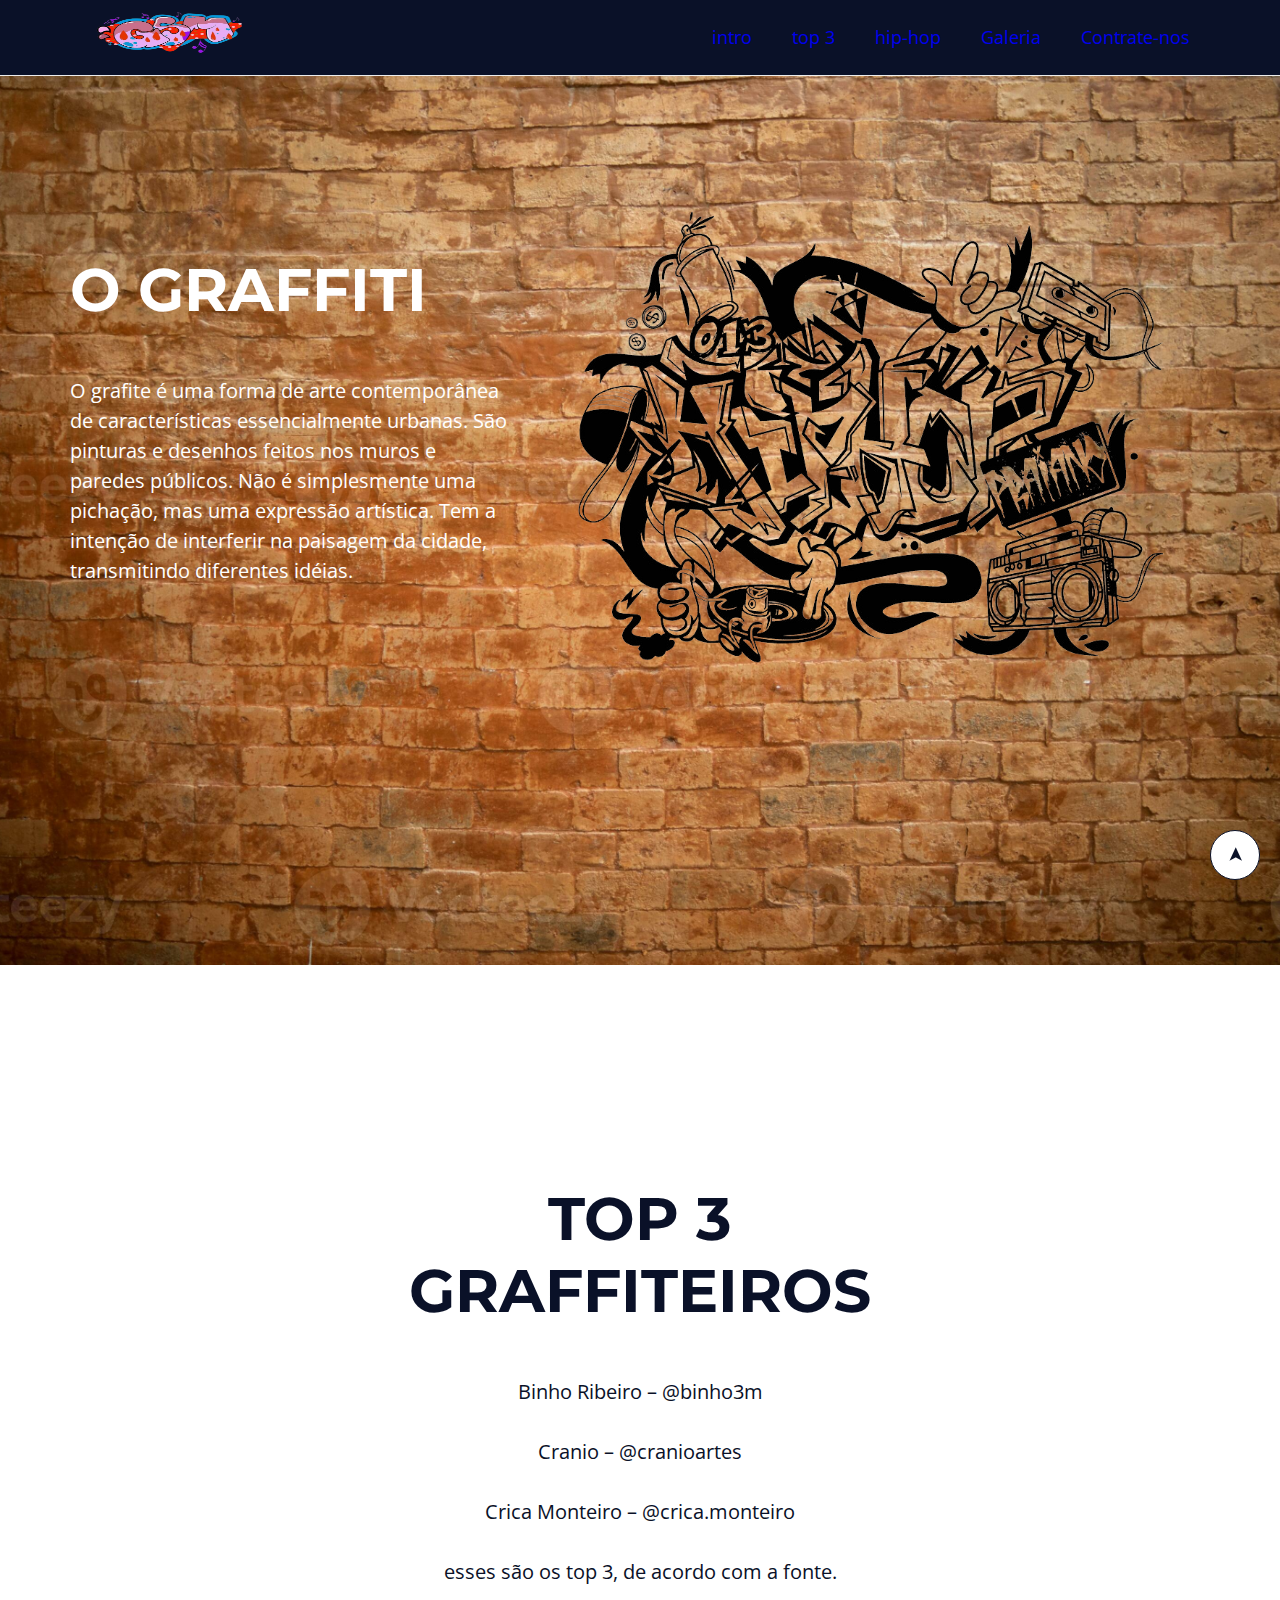
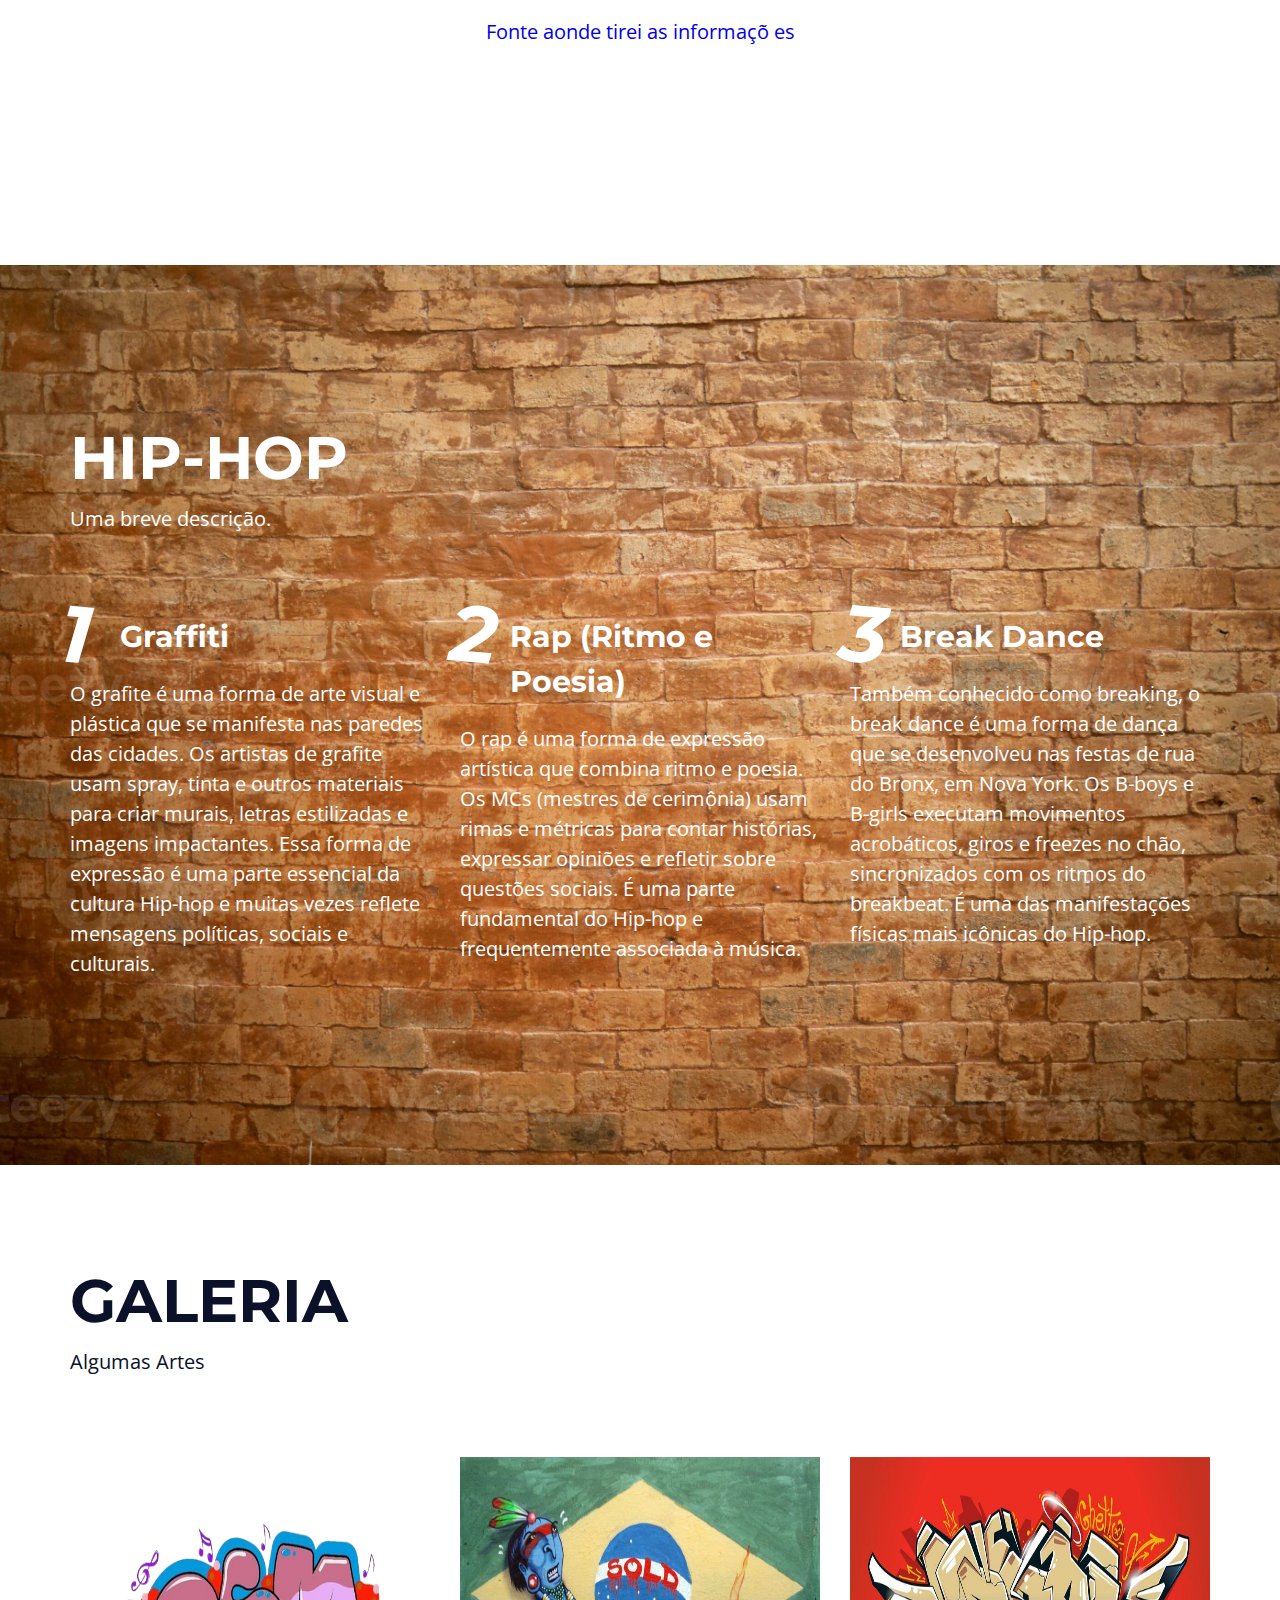
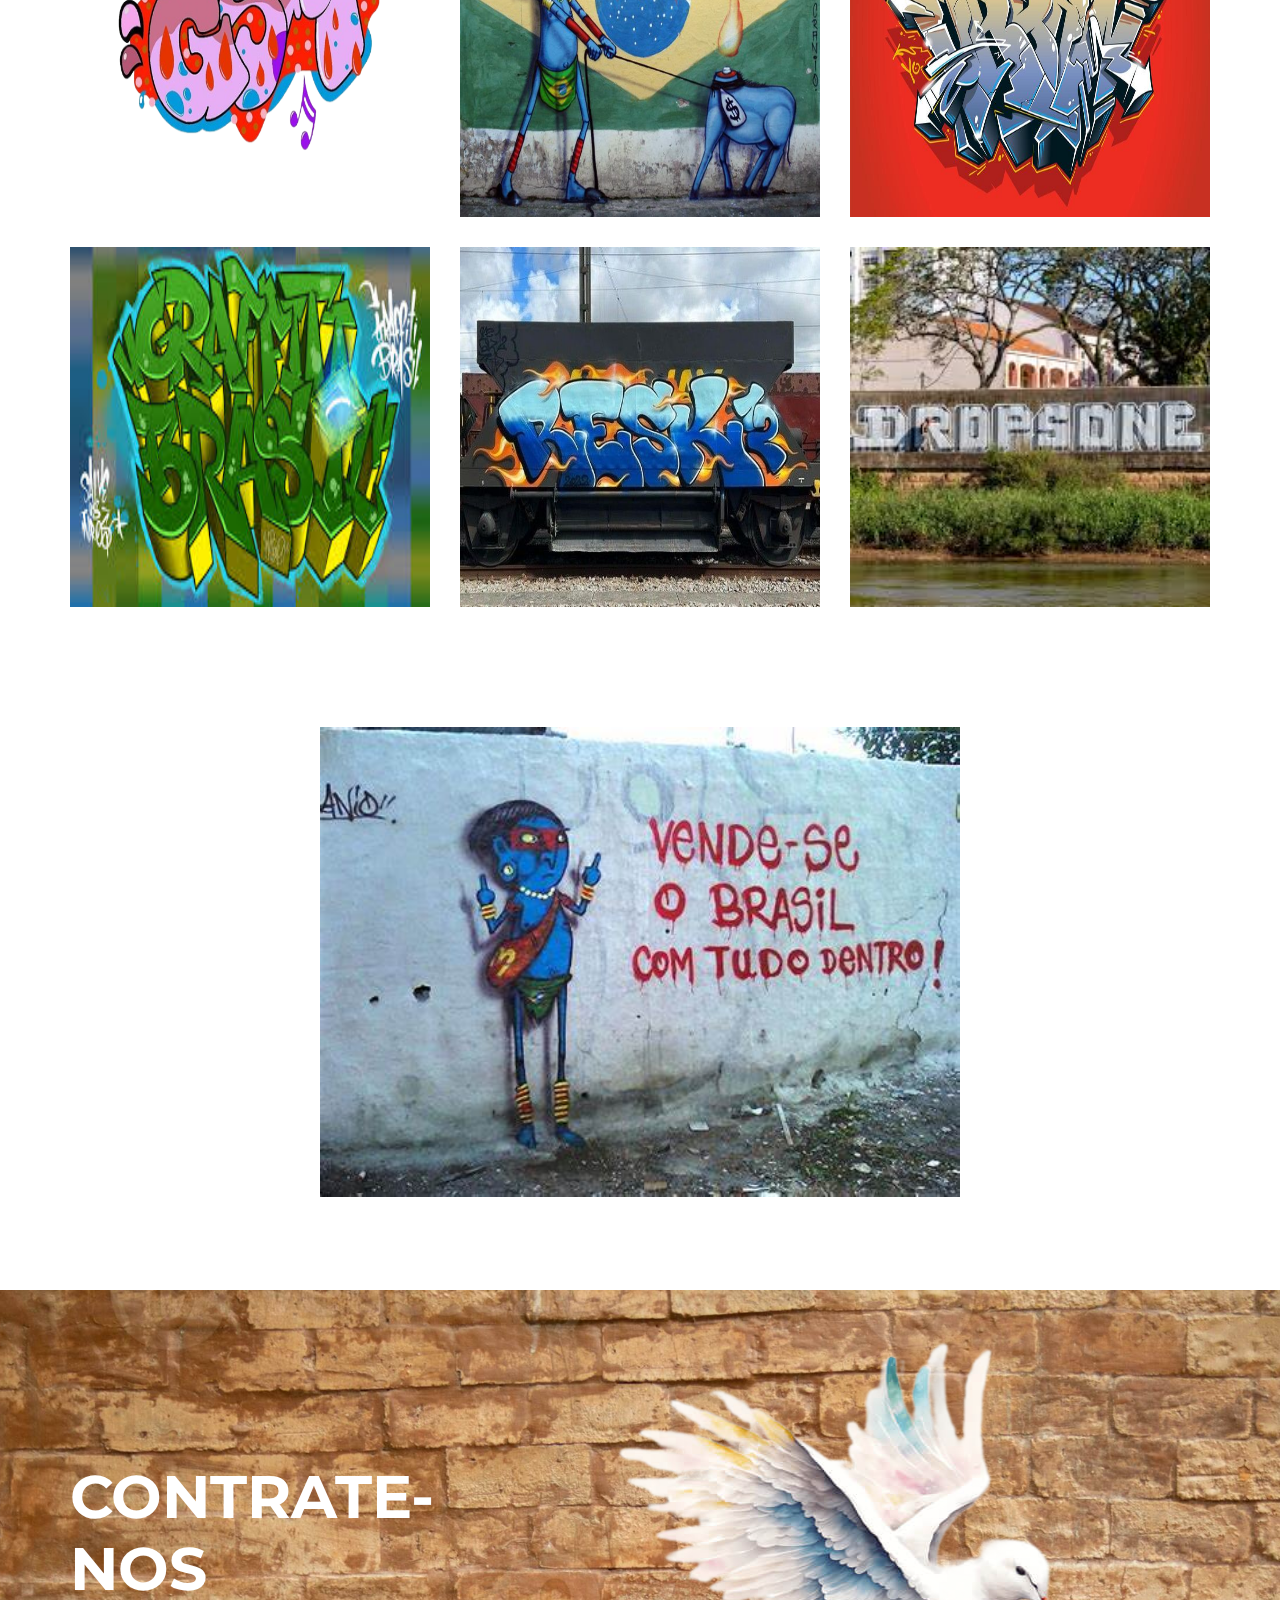
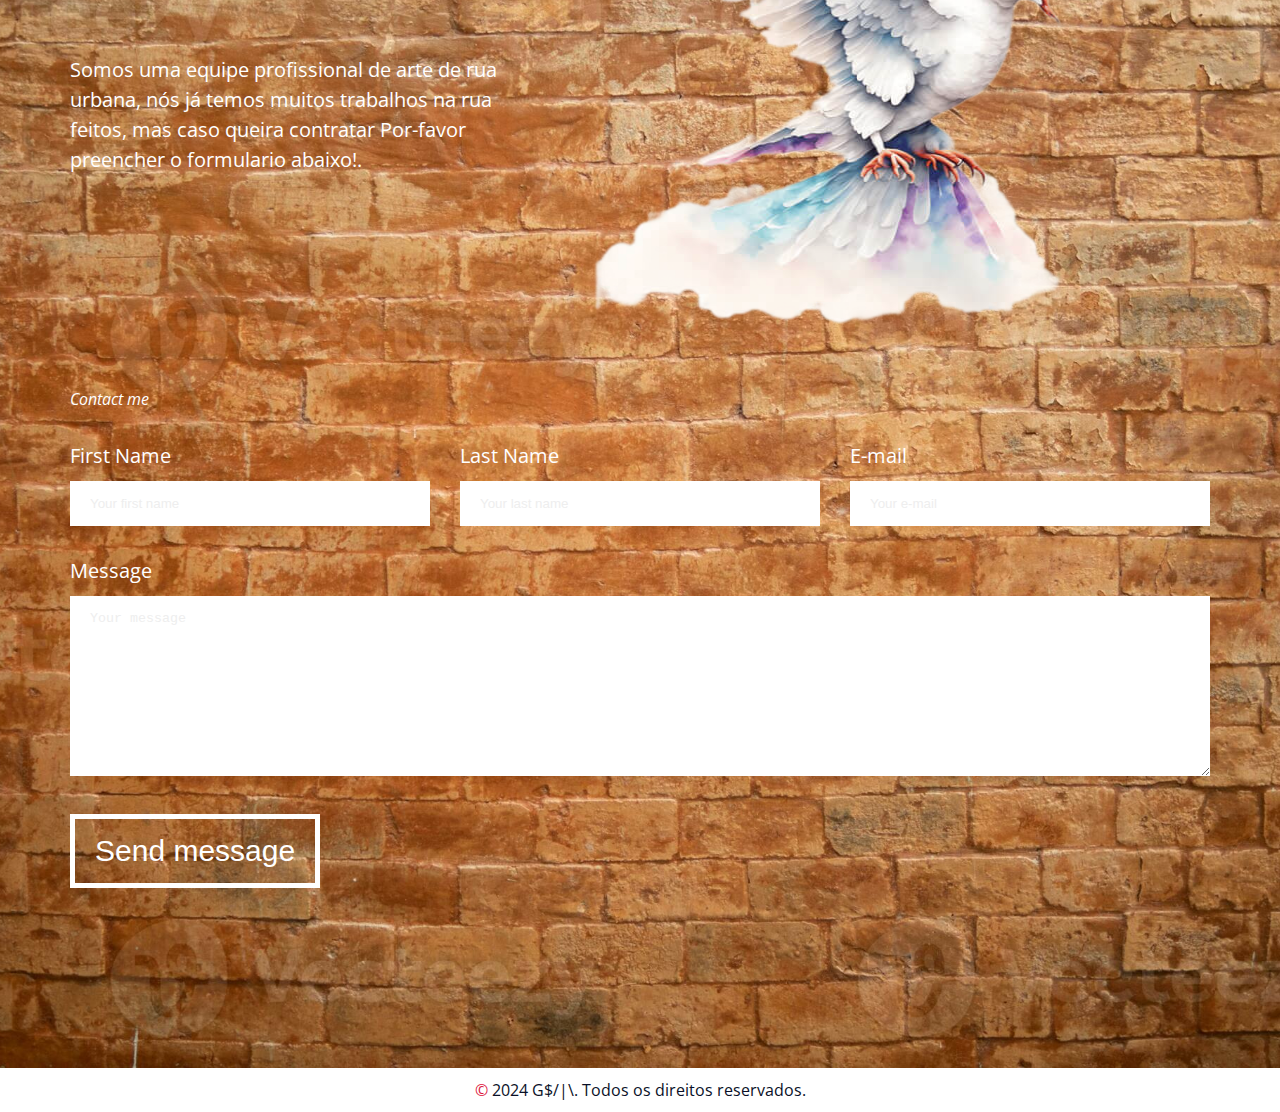
<file: index.html>
<!DOCTYPE html>
<html lang="pt-BR">

<head>
  <meta charset="UTF-8">
  <meta name="viewport" content="width=device-width, initial-scale=1.0">
  <title>The workshop Graffiti</title>
  <script src="assets/js/script.js"></script>
 <!--https://www.dreamstime.com/graffiti-vector-font-capital-letters-numbers-glyphs-alphabet-glyps-isolated-black-outline-image226172792--> 
  <link rel="preconnect" href="https://fonts.gstatic.com"> <!--  &gt;  mudar para -->
  <link
    href="https://fonts.googleapis.com/css2?family=Montserrat:wght@900&family=Open+Sans:ital,wght@0,400;0,700;1,400&display=swap"
    rel="stylesheet">
  <link rel="stylesheet" href="assets/css/variables.css">
  <link rel="stylesheet" href="assets/css/elements.css">
  <link rel="stylesheet" href="assets/css/classes.css">
  <link rel="stylesheet" href="assets/css/menu.css">
  <link rel="stylesheet" href="assets/css/styles.css">
</head>

<body>
  <input id="close-menu" class="close-menu" type="checkbox" aria-label="Close menu" role="button">
  <label class="close-menu-label" for="close-menu" title="close menu"></label>
  <aside id="logo" class="menu white-bg">
    <div class="main-content menu-content">
      <h1><a href="#intro"><img src="assets/img/gsmnobg.png" height=" 65" width="200" alt=""></a></h1>
      <nav class="nav">
        <ul>
          <li><a href="#intro">intro</a></li>
          <li><a href="#top3">top 3</a></li>
          <li><a href="#grid-one">hip-hop</a></li>
          <li><a href="#gallery">Galeria</a></li>
          <li><a href="#contact">Contrate-nos</a></li>
        </ul>
      </nav>
    </div>
  </aside>
  <!-- Parte 3 -->
  <div id="intro" class="menu-spacing"></div>
  <section class="intro main-bg ">
    <div class="main-content intro-content">
      <div class="intro-text-content">
        <h2>O Graffiti</h2>
        <p>O grafite é uma forma de arte contemporânea de características essencialmente urbanas. São pinturas e
          desenhos feitos nos muros e paredes públicos. Não é simplesmente uma pichação, mas uma expressão artística.
          Tem a intenção de interferir na paisagem da cidade, transmitindo diferentes idéias.</p>
      </div>
      <div class="intro-img">
        <img src="assets/img/3.png" alt=":/">
      </div>
    </div>
  </section>
  <!-- parte 3 2.0 -->
  <section id="top3" class="white-bg ">
    <div class="main-content top3-content">
      <h2>Top 3 Graffiteiros</h2>
      <p>Binho Ribeiro – @binho3m</p>
      <p>Cranio – @cranioartes</p>
      <p>Crica Monteiro – @crica.monteiro</p>
      <p>esses são os top 3, de acordo com a fonte.</p>
      <a href="https://glamurama.uol.com.br/cultura-e-entretenimento/top-10-grafiteiros/">Fonte aonde tirei as informaçõ es</a>
    </div>
  </section>
  <!-- parte 4 -->
  <section id="grid-one" class="grid-one main-bg ">
    <div class="main-content grid-one-content">
      <!-- div estava errada correção -->
      <h2 class="grid-main-heading">HIP-HOP</h2>
      <p class="grid-description">Uma breve descrição.</p>
      <div class="grid">
        <article>
          <h3>Graffiti</h3>
          <p>O grafite é uma forma de arte visual e plástica que se manifesta nas paredes das cidades. Os artistas de grafite usam spray, tinta e outros materiais para criar murais, letras estilizadas e imagens impactantes. Essa forma de expressão é uma parte essencial da cultura Hip-hop e muitas vezes reflete mensagens políticas, sociais e culturais.</p>
        </article>
        <article>
          <h3>Rap (Ritmo e Poesia)</h3>
          <p>O rap é uma forma de expressão artística que combina ritmo e poesia. Os MCs (mestres de cerimônia) usam rimas e métricas para contar histórias, expressar opiniões e refletir sobre questões sociais. É uma parte fundamental do Hip-hop e frequentemente associada à música.</p>
        </article>
        <article>
          <h3>Break Dance</h3>
          <p>Também conhecido como breaking, o break dance é uma forma de dança que se desenvolveu nas festas de rua do Bronx, em Nova York. Os B-boys e B-girls executam movimentos acrobáticos, giros e freezes no chão, sincronizados com os ritmos do breakbeat. É uma das manifestações físicas mais icônicas do Hip-hop.</p>
        </article>
      </div>
    </div>
  </section>
  <!-- part 4.2 -->
  <!-- source.unsplash.com/random/360x360 -->
  <section id="gallery" class="grid-one white-bg ">
    <div class="main-content grid-one-content">
      <!-- div estava errada correção -->
      <h2 class="grid-main-heading">Galeria</h2>
      <p class="grid-description">Algumas Artes</p>
      <div class="grid">
             <div class="gallery-img">
          <img src="assets/img/gsmnobg.png" height="360" width="360" alt="random"
          onclick="openModal('assets/img/gsmnobg.png')">
        </div>
        <div class="gallery-img">
          <img src="assets/img/graffiti/graff1.png" height="360" width="360" alt="random"
          onclick="openModal('assets/img/graffiti/graff1.png')">
        </div>
        <div class="gallery-img">
          <img src="assets/img/graffiti/graff2.jpg" height="360" width="360" alt="random"
          onclick="openModal('assets/img/graffiti/graff2.png')">
        </div>
        <div class="gallery-img">
          <img src="assets/img/graffiti/graff3.jpeg" height="360" width="360" alt="random"
          onclick="openModal('assets/img/graffiti/graff3.jpeg')">
        </div>
        <div class="gallery-img">
          <img src="assets/img/graffiti/graff4.jpg" height="360" width="360" alt="random"
          onclick="openModal('assets/img/graffiti/graff4.jpg')">
        </div>
        <div class="gallery-img">
          <img src="assets/img/graffiti/graff5.jpeg" height="360" width="360" alt="random"
          onclick="openModal('assets/img/graffiti/graff5.jpeg')">
        </div>
      </div>
    </div>
    <div class="modal" id="myModal">
      <span class="close" onclick="closeModal()" >&times;</span>
      <img class="modal-content" id="modalImage">
  </div>
    <div class="banner" >
      <img src="assets/img/1.1.jpg" id="bannerImage" alt="banner 1">
    </div>
  </section>
  <!-- parte da tabela -->
  

  <!-- Parte conteact! -->
<form id="form">
  <div id="contact" class="menu-spacing"></div>
  <section class="intro main-bg ">
    <div class="main-content intro-content">
      <div class="intro-text-content">
        <h2>Contrate-nos</h2>
        <p>Somos uma equipe profissional de arte de rua urbana, nós já temos muitos trabalhos na rua feitos, mas caso queira contratar Por-favor preencher o formulario abaixo!.  </p>
      </div>
      <div class="intro-img">
        <img src="assets/img/paz.png" alt="">
      </div>

      <div class="contact-form">
        <fieldset class="form-grid">
          <legend>Contact me</legend>

          <div class="form-group">
            <label for="first-name">First Name</label>
            <input type="text" name="first-name" id="first-name" placeholder="Your first name">
          </div>

          <div class="form-group">
            <label for="last-name">Last Name</label>
            <input type="text" name="last-name" id="last-name" placeholder="Your last name">
          </div>

          <div class="form-group">
            <label for="email">E-mail</label>
            <input type="email" name="email" id="email" placeholder="Your e-mail">
          </div>

          <div class="form-group full-width">
            <label for="message">Message</label>
            <textarea name="message" id="message" rows="10" placeholder="Your message"></textarea>
          </div>

          <div class="form-group full-width">
            <button type="submit">Send message</button>
          </div>
        </fieldset>
      </div>
    </div>
  </section>

</form>

  <footer id="footer" class="footer white-bg">
    <p><a href=""><span class="span"> &copy;</span> 2024 G$/|\. Todos os
        direitos reservados.</a></p>
  </footer>
  <a class="back-to-top" href="#">➤</a>
  <script src="https://cdn.emailjs.com/dist/email.min.js"></script>
  <script type="text/javascript">
          (function() {
              emailjs.init("WUk2mocwbB28PFmy4")
          })();
  </script>
  <script>
      document.getElementById('form').addEventListener('submit', function(event){
          event.preventDefault();
          emailjs.sendForm('service_87whhln', 'template_7xao1hi', this)
          .then(function (){
              alert('Email eviado om sucesso!')
          }, function (error) {
              alert(' Erro a o enviar Email: ' + JSON.stringify(error));
          });
          
      });
  </script>
</body>


</html>
</file>
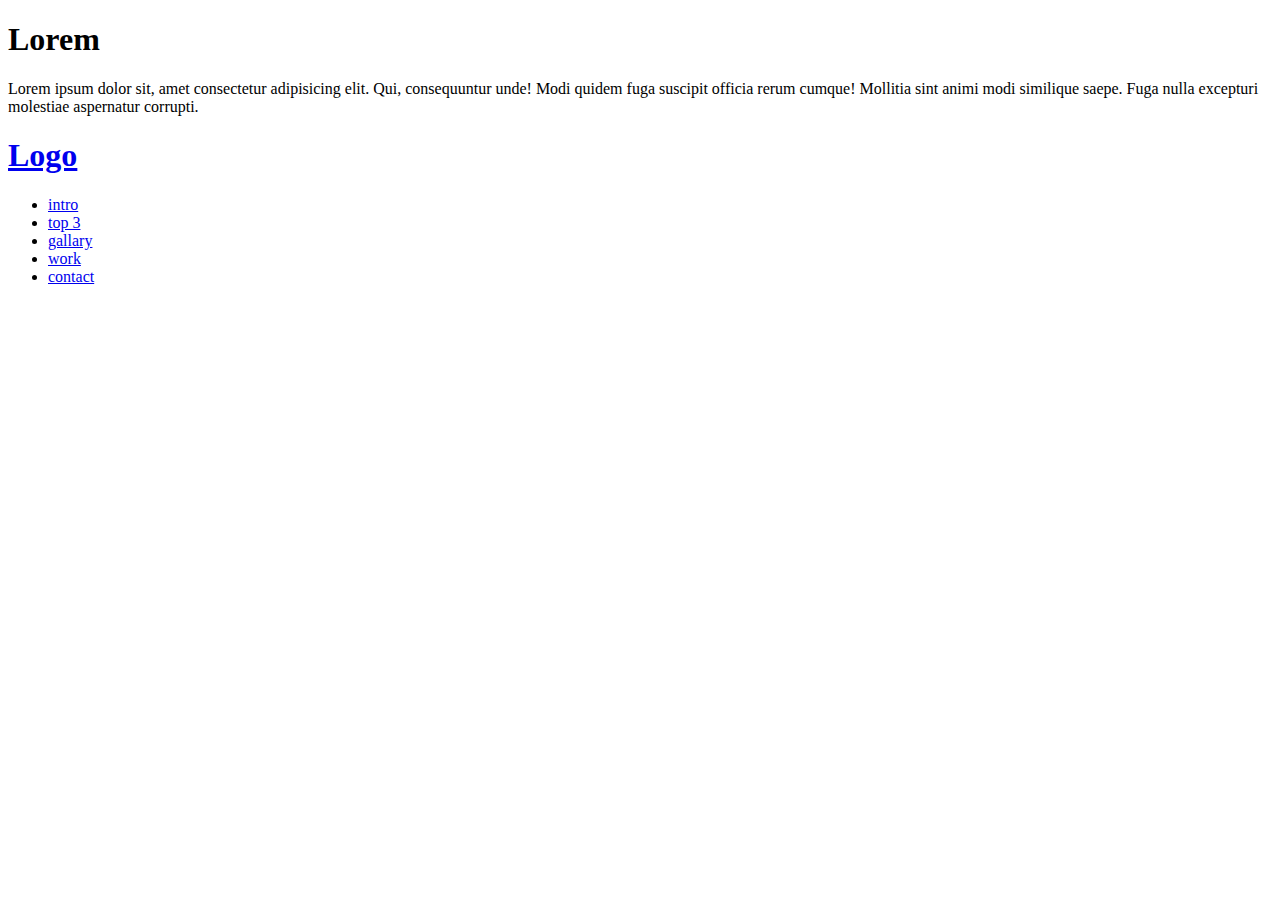
<file: indexbackup.html>
<!DOCTYPE html>
<html lang="pt-br">

<head>
    <meta charset="UTF-8">
    <meta name="viewport" content="width=device-width, initial-scale=1.0">
    <title>Landing Page</title>
    <link rel="stylesheet" href="assets/css/styles.css">
    <!-- <link rel="preconnect" href="https://fonts.googleapis.com">
    <link rel="preconnect" href="https://fonts.gstatic.com" crossorigin> 
    <link href="https://fonts.googleapis.com/css2?family=Honk&display=swap" rel="stylesheet"> -->
    <link rel="preconnect" href="https://fonts.googleapis.com">
    <link rel="preconnect" href="https://fonts.gstatic.com" crossorigin>
    <link href="https://fonts.googleapis.com/css2?family=Montserrat:ital,wght@0,900;1,900&display=swap" rel="stylesheet">
</head>

<body class="main-bg">
    <section class="main-bg section">
        <div class="main-contant">
            <h1>Lorem</h1>
            <p>Lorem ipsum dolor sit, amet consectetur adipisicing elit. Qui, consequuntur unde! Modi quidem fuga
                suscipit officia rerum cumque! Mollitia sint animi modi similique saepe. Fuga nulla excepturi molestiae
                aspernatur corrupti.</p>
        </div>
    </section>
    <!-- ctrl+c +v pra teste o white-bg -->
    <!-- <section class="white-bg section">
        <div class="main-contant">
            <h1>Lorem</h1>
            <p>Lorem ipsum dolor sit, amet consectetur adipisicing elit. Qui, consequuntur unde! Modi quidem fuga
                suscipit officia rerum cumque! Mollitia sint animi modi similique saepe. Fuga nulla excepturi molestiae
                aspernatur corrupti.</p>
        </div>
    </section> -->
    <!-- <h1 class="teste">Ola mundo</h1>
    <h2>Teste</h2>
    <h3>Teste</h3>
    <h4>Teste</h4>
    <h4>Teste</h4>
    <h5>Teste</h5>
    <h6>Teste</h6>
    <p>Lorem ipsum dolor, sit amet consectetur adipisicing elit. Quasi voluptate reprehenderit totam repellendus officia
        non aliquid consequuntur facilis? Veritatis distinctio quasi facilis consequatur eligendi similique sunt
        temporibus necessitatibus eius unde?
    </p> -->
    <!-- menu abaixo -->
    <aside class="menu">
        <section class="main-content menu-content">
            <h1>
                <a href="#">Logo</a>
            </h1>
            <nav>
                <ul>
                    <li><a href="#">intro</a></li>
                    <li><a href="#">top 3</a></li>
                    <li><a href="#">gallary</a></li>
                    <li><a href="#">work</a></li>
                    <li><a href="#">contact</a></li>
                </ul>
            </nav>
        </section>
    </aside>
    <section class="section"></section>
    <section class="section"></section>
</body>

</html>
<!-- 1- criar as pastas e o arquivo raiz index.html
<!-- linkar Css e estar o color nele -->
<!-- https://fonts.google.com/selection/embed 
importar o link e colocar ele no css  -->
</file>
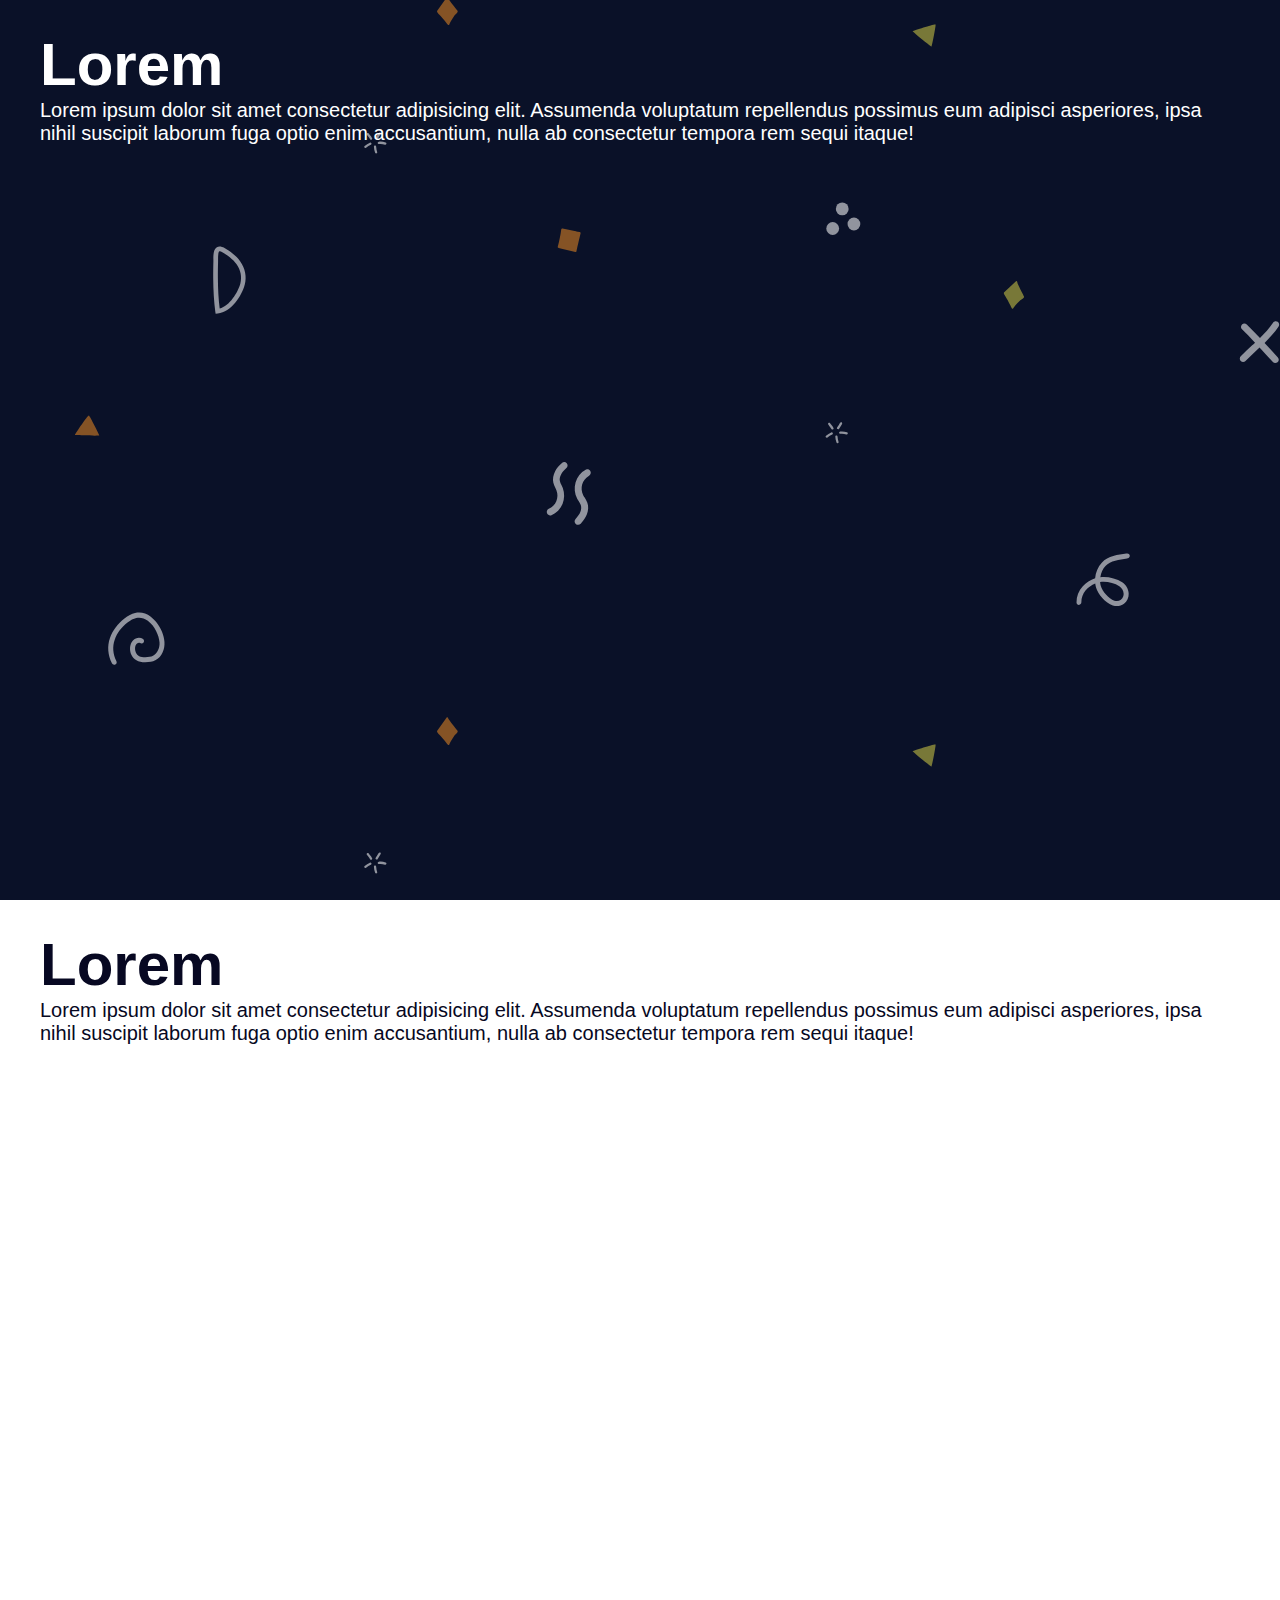
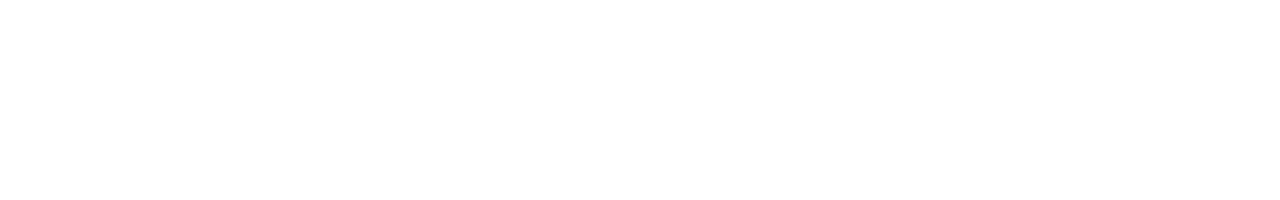
<file: Parte 1.html>
<!DOCTYPE html>
<html lang="en">

<head>
    <meta charset="UTF-8">
    <meta name="viewport" content="width=device-width, initial-scale=1.0">
    <title>Document</title>
    <link rel="stylesheet" href="assets/css/stylesAula.css">
</head>

<body>   
    <section class="main-bg section">
        <div class="main-content">
            <h1>Lorem</h1>
            <p>Lorem ipsum dolor sit amet consectetur adipisicing elit. Assumenda voluptatum repellendus possimus eum
                adipisci asperiores, ipsa nihil suscipit laborum fuga optio enim accusantium, nulla ab consectetur
                tempora rem sequi itaque!</p>
        </div>
    </section>
    <section class="white-bg section">
        <div class="main-content">
            <h1>Lorem</h1>
            <p>Lorem ipsum dolor sit amet consectetur adipisicing elit. Assumenda voluptatum repellendus possimus eum
                adipisci asperiores, ipsa nihil suscipit laborum fuga optio enim accusantium, nulla ab consectetur
                tempora rem sequi itaque!</p>
        </div>
    </section>
</body>

</html>
</file>
<file: assets/css/variables.css>
:root {
    --primary-color: #0A1128;
    --white-color: #FFFFFF;
    --gap: 3rem;
    --light-gray-color: #EEEEEE;
    --secondary-color: crimson;
}
</file>
<file: assets/css/elements.css>
/* .rubik-scribble-regular {
  font-family: "  ;
  font-weight: 400;
  font-style: normal;
} */
*{
  margin: 0;
  padding: 0;
  box-sizing: border-box;
}
html {
  font-size: 62.5%;
  scroll-behavior: smooth;
}
body {
  font-family: 'Open Sans', sans-serif;
  font-size: 2rem;
  color: var(--primary-color);
  line-height: 1.5;
}
h1,h2,h3,h4,h5,h6 {
  font-family: 'Montserrat', sans-serif;
}
h1 {
  font-size: 6rem;
  text-transform: uppercase;
}
h2 {
  /* parte 4 */
  font-size: 6rem;
  margin-bottom: 5rem;
  text-transform: uppercase;
  line-height: 1.2;
}
h3 {
  font-size: 5rem;
}
h4 {
  font-size: 4.5rem;
}
h5 {
  font-size: 4rem;
}
h6 {
  font-size: 3.5rem;
}

/* parte 2 */
a {
  /* tirar as linhas dos links... */
  text-decoration: none;
}

/* parte 4 */
p{
  margin-bottom: 3rem;
}

.responsive-table {
  overflow: hidden;
/* - controla se o conteúdo de um elemento exceder as dimensões de sua caixa. Neste caso, definir overflow como hidden
inicialmente esconde qualquer conteúdo que exceda a área delimitada do elemento. */
  overflow-x: auto;
  /* barra de rolagem horizontal. no caso coloca mais conteudo para exceder pra poder manipular a barra ou mover... */
}
table {
  min-width: 360px;
  /* largura minima da tabela padrao */
  width: 100%;
  /* permite que a tabela se ajuste dinamicamente ao espaço disponível, tornando-a responsiva e capaz de se adaptar 
  a diferentes larguras de tela */
  border-collapse: collapse;
  /* maneira como as bordas das células da tabela são exibidas. */
}
table caption {
  font-style: italic;
  font-size: 1.6rem;
  text-align: left;
  margin-bottom: 1rem;
}

table td, table th {
  white-space: nowrap;
  /* impede que o conteúdo dentro das células da tabela quebre em várias linhas. */
  padding: 1rem;
  /* espaçamento interno de todas as células da tabela em todas as direções (topo, direita, baixo, esquerda)  */
  text-align: left;
  /* alinha o texto dentro das células à esquerda */
  border: 0.1rem solid var(--light-gray-color)
  /* Define uma borda sólida em torno de cada célula da tabela com uma espessura  */
}

tfoot td, table th {
  background: var(--light-gray-color);
  /* define a cor de fundo dos elementos especificados no caso cor de fundo no cabeçalhos e rodapé da tabela */
}
</file>
<file: assets/css/classes.css>
.main-bg {
  background-image: url('../img/4fundo.jpg');
  background-size: cover;
  background-position: center center;
  color: var(--white-color);
}

.white-bg {
  background: var(--white-color);
}

.main-content {
  max-width: 120rem;
  /* 120rem = 1200px */
  margin: 0 auto;
  /* padding: 3rem; */
  padding: 10rem var(--gap);
  /* correção */
}

.section {
  min-height: 100vh;
  /* parte 3/4 */
  /* color: var(--primary-color); */
}

/* parte 3 */
.menu-spacing {
  height: 6.5rem;
}

body .full-width{
  width: 100%;
  flex: 1 1 100%;
}
</file>
<file: assets/css/menu.css>
/* parte 2 */
.menu {
  background-color: #0A1128;
  position: fixed;
  /* vai rolar junto com a pagina deixa de ser um block é como se ele nao esta ali... se colocar outra coisa vai ficar embaixo dele... */
  top: 0;
  /*sem pre ficar no topo 0 caso add algo novo pra nao baixar nem mexer....*/
  right: 0;
  left: 0;
  width: 100%;
  /* width apenas para garantir o tamho  */
  border-bottom: 0.1rem solid var(--light-gray-color);
  /* borda do menu */
  /* parte 3 nao subir em cima do menu com o z-index */
  /* empilhamento de elementos em um plano tridimensional, com z-index determina a ordem em que eles são empilhados, 
  onde um valor maior de z-index coloca o elemento mais para o topo da pilha. */
  z-index: 1;
}
.menu-content {
  display: flex;
  /* Organização flexível dos elementos: Com o display: flex, você pode alinhar os elementos
   filhos horizontalmente ou verticalmente, distribuí-los uniformemente ao longo do contêiner */
  justify-content: space-between;
  /* separando da logo */
  align-items: center;
  /* para que o itens se alinha no centro */
  padding-top: 0;
  padding-bottom: 0;
  /* assim deixamos o a poder definir o tamanho que queremos em .menu ul li a */
}

/* ajustar pra ficar melhor */
.menu ul {  /* pra nao ter as bolinhas... */
  list-style: none;
  display: flex;  /* assim ja ajustamos a ul pra ficar em H */
}
.menu ul li a {  /*ajustar apartir do a pra block porque por padrao ele é inline dai nao empura o conteira pra baixo */
  display: block;  /* height: 50px; como exemplo dai ele muda a nossa vontade */
  padding: 2rem;
  font-size: 1.8rem;
  position: relative;
}
/* extra efeito visual no menu */
/* CSS: ::before e ::after. Eles permitem adicionar conteúdo ou estilizar partes específicas de um elemento sem precisar alterar o HTML.  */
/*  pseudo-elementos ::after que são filhos dos elementos a dentro de elementos li, que por sua vez estão dentro de uma lista não ordenada (ul) que está dentro de um elemento com a classe menu. */
.menu ul li a::after {
  content: '';  /*  Define o conteúdo do pseudo-elemento como vazio. como ta vazio so é usado pra decorar */
  position: absolute;
  /*  Define a posição do pseudo-elemento como absoluta, o que significa que ele será posicionado em relação ao seu ancestra o pai*/
  bottom: 1rem;  /*  Define a distância do pseudo-elemento ao seu ancestral posicionado mais próximo (no caso, o elemento a pai) */
  left: 50%; /* Define a posição horizontal do pseudo-elemento como exatamente no meio do seu ancestral posicionado mais próximo */
  width: 0%;  /* Define a largura inicial do pseudo-elemento como 0%. */
  height: 0.2rem;  /* Define a altura do pseudo-elemento como 0.2 unidades rem. */
  background: var(--secondary-color);  /* Define a cor de fundo do pseudo-elemento */
  transition: all 300ms ease-in-out;
  /* Define uma transição suave de 300 milissegundos para todas as propriedades CSS, 
  utilizando uma função de temporização de aceleração e desaceleração. */
}

.menu ul li a:hover::after {
  width: 50%;
  /* Quando o link está em estado de hover, esta regra altera a largura do pseudo-elemento para 50%. */
  left: 25%;
  /* Quando o link está em estado de hover, esta regra altera a posição horizontal do pseudo-elemento para 25%,
  movendo-o para mais perto da esquerda. */

}

.menu h1 {
  font-size: 2.3rem;
  color: var(--primary-color);
}

.menu h1 a {
  color: inherit;
}
</file>
<file: assets/css/styles.css>
/* parte 3 */
.intro-content {
  position: relative;
  top: -8rem;
  display: grid;
  grid-template-columns: 1fr 1.5fr;
  gap: var(--gap);
  min-height: 100vh;
  /* correção */
}

/* https://undraw.co/ */
.intro-text-content,
.intro-img {
  display: flex;
  flex-flow: column wrap;
  justify-content: center;
}

.intro-text-content h2 {
  font-size: 6rem;
  margin-bottom: 5rem;
  text-transform: uppercase;
  line-height: 1.2;
}

/* elements body line-height: 1.5; */

.intro-img img,
.intro-img svg {
  max-width: 100%;
  height: auto;
}

/* parte 4 */
.top3-content {
  max-width: 64rem;
  display: flex;
  /* correção */
  /* flex-flow: column wrap; */
  flex-direction: column;
  flex-wrap: nowrap;
  /* nao deixar a coluna se quebrar */
  justify-content: center;
  height: 100vh;
  text-align: center;
}

/* parte4  grid-one*/
.grid-one-content {
  display: flex;
  flex-flow: column wrap;
  justify-content: center;
  min-height: 100vh;
  /* correção min-height*/
}

.grid {
  display: grid;
  grid-template-columns: repeat(3, 1fr);
  gap: var(--gap);
  counter-reset: grid-counter;
}

.grid h3 {
  font-size: 3rem;
  position: relative;
  padding-left: 5rem;
  padding-bottom: 2rem;
}

.grid h3::before {
  counter-increment: grid-counter;
  content: counter(grid-counter);
  position: absolute;
  font-size: 8rem;
  font-style: italic;
  top: -4rem;
  left: -1rem;
  transform: rotate(5deg);
}
.grid-main-heading {
  margin-bottom: 1rem;
}
.grid-description {
  padding-bottom: 5rem;
}
.gallery-img {
  width: 100%;
  max-width: 36rem;
  max-height: 36rem;
  overflow: hidden;
}
.gallery-img img {
  transition: all 300ms ease-in-out;
}
.gallery-img img:hover {
  transform: translate(-3%, 3%) scale(1.2) rotate(5deg);
}
/* parte 4 */
.contact-form{
  grid-column: span 2;
}

.contact-form .form-grid{
  border: none;
  display: flex;
  flex-direction: row;
  flex-wrap: wrap;
  gap: var(--gap);
}

.form-grid legend{
  font-style: italic;
  font-size: 1.6rem;
  margin-bottom: 3rem;
}
.form-group{
  flex: 1 1 320px;
}
.form-group label{
  display: block;
  margin-bottom: 1rem;
}

.form-group input, .form-group textarea{
  border: none;
  background: var(--white-color);
  padding: 1.5rem 2rem;
  width: 100%;
  /*  box-sizing: border-box; no elements *{} */
}
.form-group input:focus, .form-group textarea:focus{
  box-shadow: 0px 0px 10px 2px var(--secondary-color);
}
.form-group button{
  border: 0.5rem solid var(--white-color);
  background: none;
  color: var(--white-color);
  padding: 1.5rem 2rem;
  font-size: 3rem;
  cursor: pointer;
  transition: all 300ms ease-in-out;
}
.form-group button:hover{
  background: var(--white-color);
  color: var(--primary-color);
}
.form-group ::placeholder{
  color: var(--light-gray-color);
  /* se quiser coloca uma cor mais escura mas nao muito mais... */
}
.footer{
  text-align: center;
  font-size: 1.6rem;
}
.footer a{
  color: var(--primary-color);
}
.span {
  color: var(--secondary-color);
}

.footer p{
  margin: 0;
  padding: 1rem;
}

.back-to-top {
  position: fixed;
  bottom: 2rem;
  right: 2rem;
  background: var(--white-color);
  width: 5rem;
  height: 5rem;
  display: flex;
  justify-content: center;
  align-items: center;
  border-radius: 50%;
  color: var(--primary-color);
  transform: rotate(-90deg);
  border: 0.1rem solid var(--primary-color);
}

.close-menu {
  display: none;
}
@media (max-width: 800px) {
  .intro-content, .grid {
    grid-template-columns: 1fr;
  }

  .gallery-img {
    width: 100%;
    max-width: 100%;
    max-height: 100%; 
  }

  .gallery-img img {
    width: 100%;
  }

  .grid-one-content {
    display: block;
  }

  .menu {
    bottom: 0;
    text-align: center;
  }

  .menu-content, .menu-content ul {
    flex-direction: column;
    justify-content: center;
  }

  .menu-content {
    height: 100vh;
  }

  .menu {
    display: none;
  }

  .close-menu-label::after {
    content: '☰';
    position: fixed;
    z-index: 2;
    top: 2rem;
    right: 2rem;
    background: var(--primary-color);
    color: var(--white-color);
    font-size: 3rem;
    line-height: 3rem;
    width: 3rem;
    height: 3rem;
    text-align: center;
    padding: 0.5rem;
    cursor: pointer;
  }

  .close-menu:checked~.menu {
    display: block;
  }

  .close-menu:checked~.close-menu-label::after {
    content: '×';
  }
  .menu-spacing {
    display: none;
  }
  h1 {
    font-size: 4rem;
  }
  h2 {
    font-size: 3.6rem;
  }
  h3 {
    font-size: 3.4rem;
  }
  h4 {
    font-size: 3.2rem;
  }
  h5 {
    font-size: 3rem;
  }
  h6 {
    font-size: 2.8rem;
  }
}
.gallery { /* Estiliza elementos com a classe gallery */
  display: flex; /* Define como contêiner flexível */
  flex-wrap: wrap; /* Permite que os itens internos se quebrem em várias linhas */
  justify-content: center; /* Centraliza os itens filhos */
}
.gallery-item { /* Estiliza elementos com a classe gallery-item */
  margin: 10px; /* Adiciona uma margem de 10 pixels */
}
.gallery-item img { /* Estiliza imagens dentro de elementos com a classe gallery-item */
  width: 200px; /* Define a largura como 200 pixels */
  height: 150px; /* Define a altura como 150 pixels */
  object-fit: cover; /* Ajusta a imagem para cobrir a área sem distorção */
  cursor: pointer; /* Muda o cursor para um ponteiro ao passar o mouse */
}
.modal { /* Estiliza elementos com a classe modal */
  display: none; /* Torna o modal invisível por padrão */
  position: fixed; /* Define a posição como fixa */
  z-index: 1; /* Define a profundidade de camada */
  padding-top: 60px; /* Adiciona 60 pixels de preenchimento no topo */
  left: 0; /* Alinha à esquerda */
  top: 0; /* Alinha ao topo */
  width: 100%; /* Define a largura como 100% da tela */
  height: 100%; /* Define a altura como 100% da tela */
  overflow: auto; /* Adiciona uma barra de rolagem se o conteúdo ultrapassar o tamanho da tela */
  background-color: rgb(0,0,0); /* Define a cor de fundo como preta */
}
.modal-content { /* Estiliza elementos com a classe modal-content */
  margin: auto; /* Centraliza horizontalmente */
  display: block; /* Define como bloco */
  width: 80%; /* Define a largura como 80% do contêiner */
  max-width: 700px; /* Define a largura máxima como 700 pixels */
}
.close { /* Estiliza elementos com a classe close */
  position: absolute; /* Define a posição como absoluta */
  top: 15px; /* Alinha 15 pixels do topo */
  right: 35px; /* Alinha 35 pixels da direita */
  color: #fff; /* Define a cor do texto como branca */
  font-size: 40px; /* Define o tamanho da fonte como 40 pixels */
  font-weight: bold; /* Define a fonte como negrito */
  transition: 0.3s; /* Define a transição das propriedades como 0.3 segundos */
}
.close:hover, /* Estiliza elementos com a classe close ao passar o mouse */
.close:focus { /* Estiliza elementos com a classe close quando estão em foco */
  color: #bbb; /* Muda a cor do texto para cinza claro */
  text-decoration: none; /* Remove a decoração do texto */
  cursor: pointer; /* Muda o cursor para um ponteiro */
}
.banner{ /* Estiliza elementos com a classe banner */
  text-align: center; /* Centraliza o texto */
  margin: 20px 0; /* Adiciona uma margem de 20 pixels acima e abaixo */
}
.banner img{ /* Estiliza imagens dentro de elementos com a classe banner */
  width: 50%; /* Define a largura como 100% do contêiner */
  max-width: 1000px; /* Define a largura máxima como 800 pixels */
  height: auto; /* Ajusta a altura automaticamente para manter a proporção */
}
</file>
<file: assets/css/stylesAula.css>
:root{
    --primary-color: #070822;
    --white-color: #FFFFFF;
    --light-gray-color: #EEEEEE;
    --gap:3rem;
    /* criari variaveis globais no css */
}
*{
    margin: 0;
    padding: 0;
    
}
body{
    font-family: "Open Sans", sans-serif;
    font-size: 2rem;
    color : var(--primary-color)
    
    
}
html{
    font-size: 62.5%;
    /* assim usamos os rem 1.6 = 16px */
}
/* .teste {
    font-family: "Honk", system-ui;
    font-optical-sizing: auto;
    font-weight: 400;
    font-style: normal;
    font-variation-settings:
      "MORF" 15,
      "SHLN" 50;
  } */
h1, h2, h3, h4, h5, h6 {
    /* font-family: "Honk", system-ui; */
    font-family: "Montserrat", sans-serif;
    text-transform: capitalize;
}
h1{
    font-size: 6rem;
}
h2{
    font-size: 5.5rem;
}
h3{
    font-size: 5rem;
}
h4{
    font-size: 4.5rem;
}
h5{
    font-size: 4rem;
}
h6{
    font-size: 3.5rem;
}
/* passo 1 */
.main-bg{
    background-image: url(../img/main-bg.svg);
    /* background-image: url('../img/vanishing-stripes.svg'); */
    background: cover;
    background-position: center center;
    color: var(--white-color)
    
    /* https://www.svgbackgrounds.com/set/free-svg-backgrounds-and-patterns/ */
    /* baixar uma svg free e colocar no link */
    /* ../ pra voltar 1 pasta */
    /* position center center se ajusar mesmo mudando a tela se aumenta a tela ele aumenta o background */
}

.white-bg{
    background: var(--white-color);
}

.main-content{/*vai susstentar o conteudo... section>div clas... */
    max-width: 1200px;
    /* largura maxima que a pagina vai ter */
    margin: 0 auto;
    padding: var(--gap);
    /* gap pra espacamento padrao todos vao ter... */
}

.section{
    min-height: 100vh;
    /* todo mundo vai ter o tamnho de 100vh em cada etapa */
}

/* parte 2 abaixo */
a{
    text-decoration: none;
    /* sem decoração em todos os A */
}
.menu {
    background: var(--white-color);
    position: fixed;
    /* fixando o nav do menu */
    top: 0;
    right: 0;
    left: 0;
    width: 100%;
    /* borda em baixo do menu do nav */
    border-bottom: 1px solid var(--light-gray-color);
}
/* para separar a logo da UL */
.menu-content{
    display: flex;
    justify-content: space-between;
    align-items: center;
    /* centralizar os itens  */
    padding-top: 0;
    padding-bottom: 0;
    /* pro tamanho do A empurrar pra baixo com o block */
}

.menu ul{
    /* para nao aparecer as bolinhas dos link */
    list-style: none;
    /* ja esta sem margin e padding... */
    display: flex;
/*  um coneiner flex dentro do outro pra ficar do lado... */
}

.menu ul li a{
    display: block;
    /* para ajustar a ul apartir do A */
    padding: 2rem;
    font-size: 1.8rem;
    color: var(--primary-color);
    position: relative;
}
/* efeito extra */
.menu ul li a::after{
    content: '';
    position: absolute;
    bottom: 2rem;
    left: 50%;
    width: 0;
    height: 0,2rem;
    background: crimson;
    transition: all 300ms ease-in-out;
}

.menu ul li a:hover:after{
    width: 50%;
    left: 25%;
}

.menu h1{
    font-size: 2.3rem;
    /* ajustar o tamanho da logo e da barra */
    color: var(--primary-color);
}
.menu h1 a{
    color: inherit;
   
}
</file>
